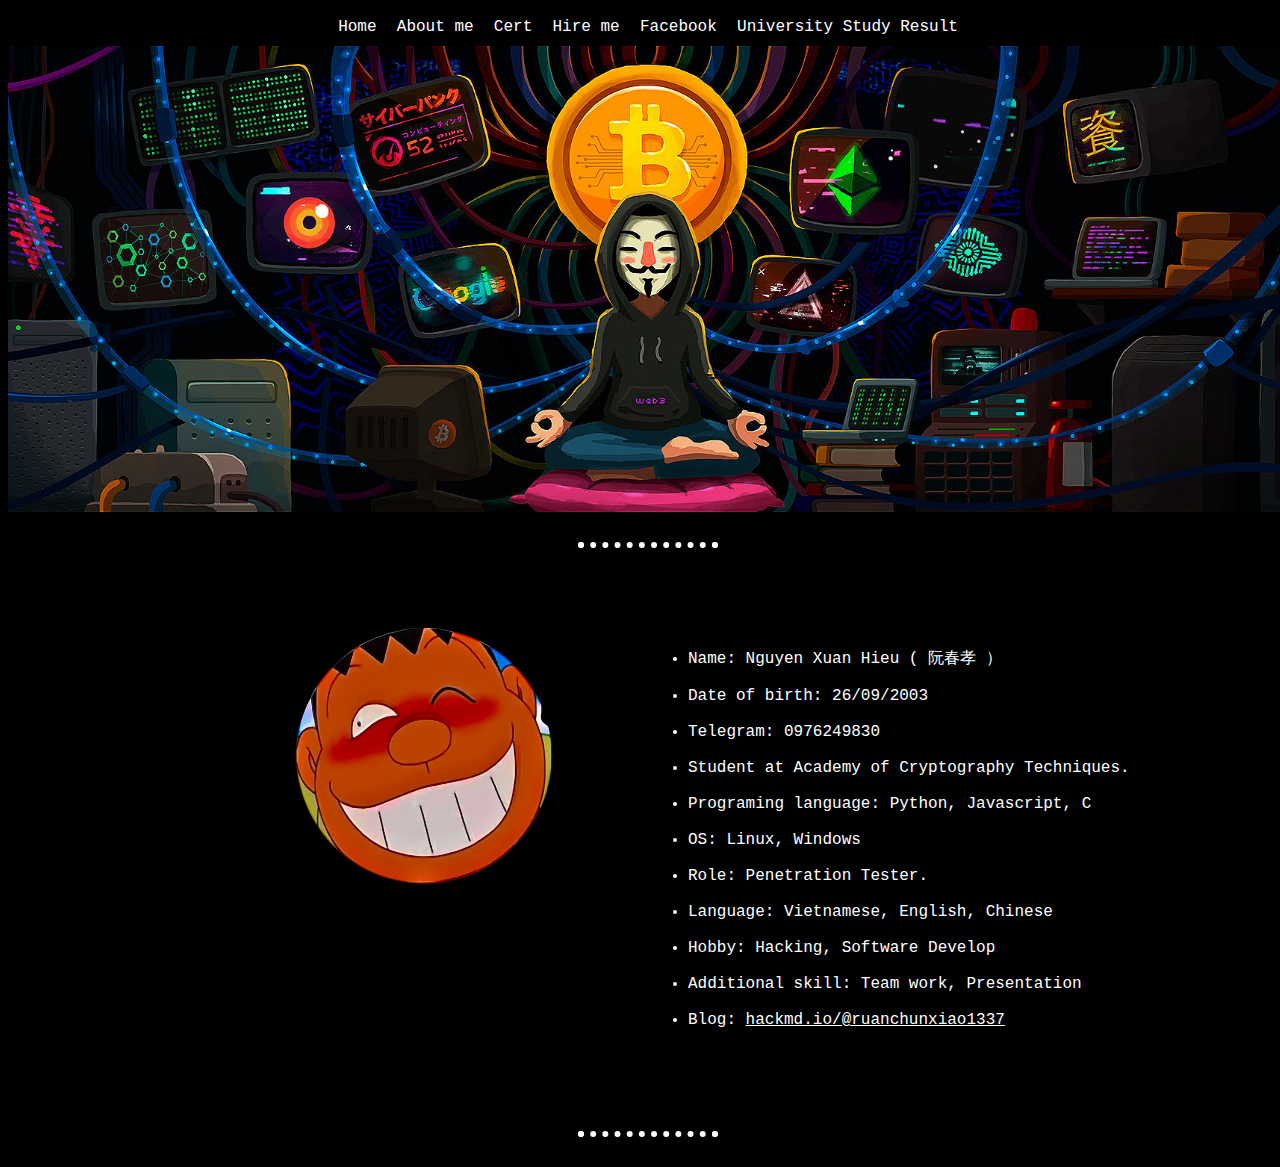
<file: index.html>
<!DOCTYPE html>
<html lang="en"><head>
<meta http-equiv="content-type" content="text/html; charset=UTF-8">
    <meta charset="UTF-8">
    <meta http-equiv="X-UA-Compatible" content="IE=edge">
    <meta name="viewport" content="width=device-width, initial-scale=1.0">
    <title>ruanchunxiao1337's profile
    </title>
    <link rel="stylesheet" href="thatslife174_files/styles.css">
    <link rel="icon" type="image/x-icon" href="https://thatslife174.github.io/CV/images/logo-pentest.svg">
</head>
<body onload="console.log('Hello')">
    <div class="center">
        <div class="controller">
            <a href="">Home</a>
            <a onclick="jumpToElement('aboutme')" style="cursor: pointer;">About me</a>
            <a href="">Cert</a>
            <a href="mailto:ruanchunxiao1337@proton.me">Hire me</a>
            <a href="https://www.facebook.com/andrmar.888/" target="_blank">Facebook</a>
            <a href="/studyres" target="_blank">University Study Result</a>
        </div>
    </div>
    <div class="heading">
        <div class="wallpaper">
            <div class="img">
                <img src="thatslife174_files/wallpaper.jpg" alt="">
            </div>
        </div>
    </div>
    <hr>
    <div class="content" id="aboutme">
        <div class="aboutme">
            <div class="avt">
                <img src="thatslife174_files/avt.png" alt="">
            </div>
            <div class="info">
                <div class="text">
                    <ul>
                        <li>Name: Nguyen Xuan Hieu ( 阮春孝 ）</li>
                        <li>Date of birth: 26/09/2003</li>
                        <li>Telegram: 0976249830</li>
                        <li>Student at Academy of Cryptography Techniques.</li>
                        <li>Programing language: Python, Javascript, C</li>
                        <li>OS: Linux, Windows</li>
                        <li>Role: Penetration Tester.</li>
                        <li>Language: Vietnamese, English, Chinese</li>
                        <li>Hobby: Hacking, Software Develop</li>
                        <li>Additional skill: Team work, Presentation</li>
                        <li>Blog: <a href="https://hackmd.io/@ruanchunxiao1337">hackmd.io/@ruanchunxiao1337</a></li>
                    </ul>
                </div>
            </div>
        </div>
    </div>
    <hr>
    <div class="hackthebox">

    </div>
    <script src="thatslife174_files/script.js"></script>


</body></html>
</file>
<file: thatslife174_files/styles.css>
body{
    width: 100vw;
    overflow-x: hidden;
    background-color: black;
    color: white;
    font-family: 'Courier New', Courier, monospace;
}

.heading{
    background-repeat: no-repeat;
    background-color: black;
    width: 100vw;
}

.center {
    margin: auto;
    width: 50%;
    border: 3px solid none;
    padding: 10px;
    background-color: black;
    position: -webkit-sticky;
    position: sticky;
    top: 0;
}

.controller{
    display: flex;
}

.controller a{
    margin: auto;
    text-decoration: none;
    color: white;
}

.invisible{
    visibility: hidden;
}

.wallpaper{
    width: 100vw;
}

.wallpaper img{
    display: block;
    width: 100vw;
    margin: auto;
}

.content{
    background-color: black;
}

hr{
    width: 10%;
    color: red;
    border: 6px dotted white;
    border-top: hidden;
    margin-top: 30px;
    margin-bottom: 30px;
}

.aboutme{
    display: flex;
    width: 100vw;
}

.aboutme .avt{
    width: 50vw;
}

.aboutme .avt img{
    padding-top: 50px;
    width: 40%;
    padding-left: 45%;
}

.aboutme .info{
    width: 50vw;
    padding-top: 6vh;
    padding-bottom: 6vh;
}

.aboutme ul li{
    margin-bottom: 2vh;
}

a{
    color: white;
}
</file>
